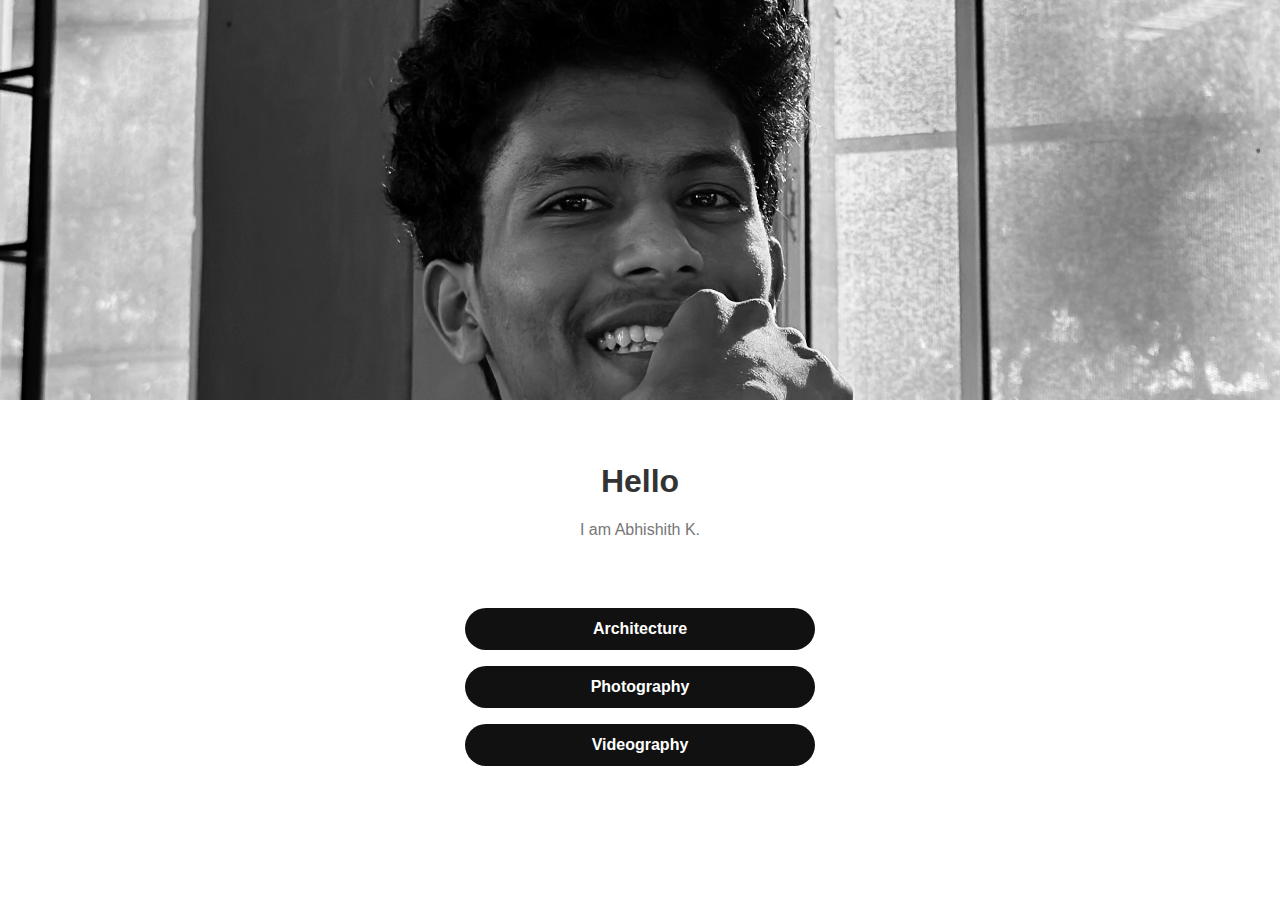
<file: index.html>
<!DOCTYPE html>
<html lang="en">
<head>
  <meta charset="UTF-8">
  <meta name="viewport" content="width=device-width, initial-scale=1.0">
  <title>Abhishith K | Portfolio</title>
  <link rel="stylesheet" href="style.css">
</head>
<body>

  <div class="hero-image">
    <img src="images/Abhishith.jpg" alt="Abhishith K">
  </div>

  <div class="intro-section">
    <h2>Hello</h2>
    <p> I am Abhishith K. </p>
  </div>

  <div class="buttons">
    <a href="architecture.html" class="btn">Architecture</a>
    <a href="photography.html" class="btn">Photography</a>
    <a href="videography.html" class="btn">Videography</a>
  </div>

</body>
</html>
</file>
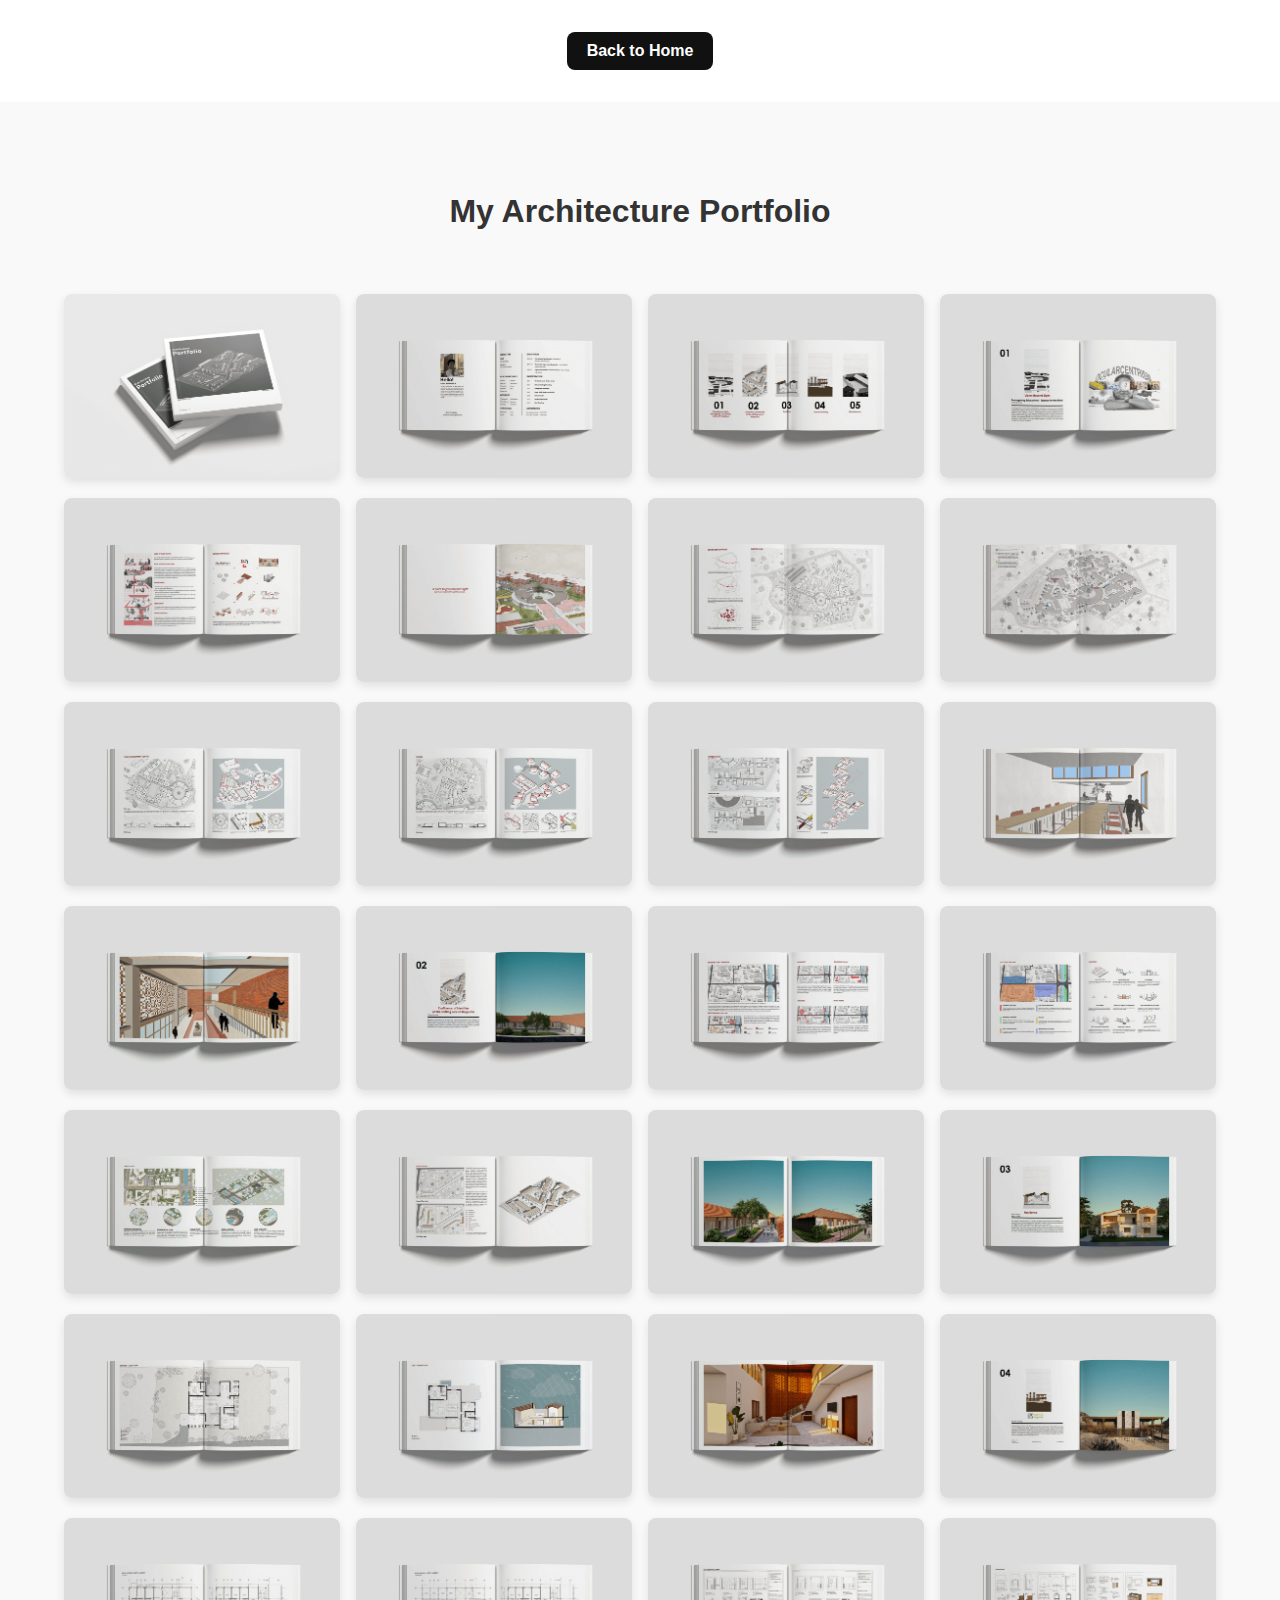
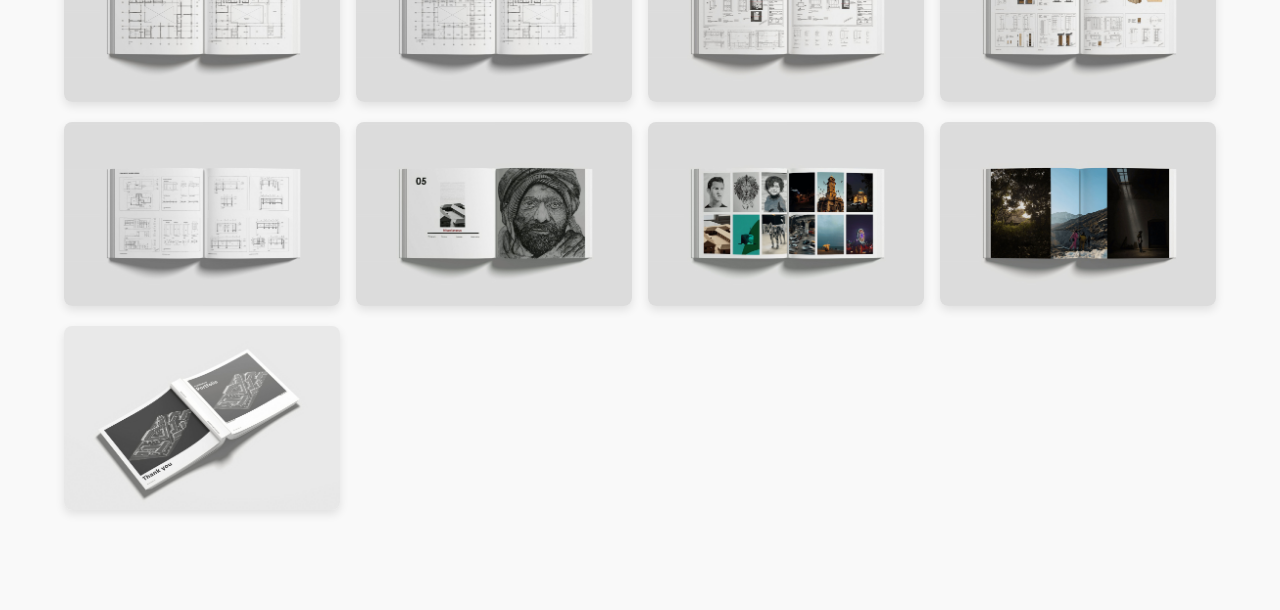
<file: architecture.html>
<!DOCTYPE html>
<html lang="en">
<head>
  <meta charset="UTF-8">
  <title>Architecture | Abhishith K Portfolio</title>
  <link rel="stylesheet" href="style.css">
</head>
<body>

  <header>
    <a href="index.html" class="back-btn">Back to Home</a>
  </header>

  <section id="architecture">
    <h2>My Architecture Portfolio</h2>
    
    <!-- Gallery for Architecture Images -->
    <div class="gallery">
      <a href="images/1.jpg" data-lightbox="architecture-gallery" data-title="Architecture 1">
        <img src="images/1.jpg" alt="Architecture 1">
      </a>
      <a href="images/2.jpg" data-lightbox="architecture-gallery" data-title="Architecture 2">
        <img src="images/2.jpg" alt="Architecture 2">
      </a>
      <a href="images/3.jpg" data-lightbox="architecture-gallery" data-title="Architecture 3">
        <img src="images/3.jpg" alt="Architecture 3">
      </a>
      <a href="images/4.jpg" data-lightbox="architecture-gallery" data-title="Architecture 4">
        <img src="images/4.jpg" alt="Architecture 4">
      </a>
      <a href="images/5.jpg" data-lightbox="architecture-gallery" data-title="Architecture 5">
        <img src="images/5.jpg" alt="Architecture 5">
      </a>
      <a href="images/6.jpg" data-lightbox="architecture-gallery" data-title="Architecture 6">
        <img src="images/6.jpg" alt="Architecture 6">
      </a>
      <a href="images/7.jpg" data-lightbox="architecture-gallery" data-title="Architecture 7">
        <img src="images/7.jpg" alt="Architecture 7">
      </a>
      <a href="images/8.jpg" data-lightbox="architecture-gallery" data-title="Architecture 8">
        <img src="images/8.jpg" alt="Architecture 8">
      </a>
      <a href="images/9.jpg" data-lightbox="architecture-gallery" data-title="Architecture 9">
        <img src="images/9.jpg" alt="Architecture 9">
      </a>
      <a href="images/10.jpg" data-lightbox="architecture-gallery" data-title="Architecture 10">
        <img src="images/10.jpg" alt="Architecture 10">
      </a>
      <a href="images/11.jpg" data-lightbox="architecture-gallery" data-title="Architecture 11">
        <img src="images/11.jpg" alt="Architecture 11">
      </a>
      <a href="images/12.jpg" data-lightbox="architecture-gallery" data-title="Architecture 12">
        <img src="images/12.jpg" alt="Architecture 12">
      </a>
      <a href="images/13.jpg" data-lightbox="architecture-gallery" data-title="Architecture 13">
        <img src="images/13.jpg" alt="Architecture 13">
      </a>
      <a href="images/14.jpg" data-lightbox="architecture-gallery" data-title="Architecture 14">
        <img src="images/14.jpg" alt="Architecture 14">
      </a>
      <a href="images/15.jpg" data-lightbox="architecture-gallery" data-title="Architecture 15">
        <img src="images/15.jpg" alt="Architecture 15">
      </a>
      <a href="images/16.jpg" data-lightbox="architecture-gallery" data-title="Architecture 16">
        <img src="images/16.jpg" alt="Architecture 16">
      </a>
      <a href="images/17.jpg" data-lightbox="architecture-gallery" data-title="Architecture 17">
        <img src="images/17.jpg" alt="Architecture 17">
      </a>
      <a href="images/18.jpg" data-lightbox="architecture-gallery" data-title="Architecture 18">
        <img src="images/18.jpg" alt="Architecture 18">
      </a>
      <a href="images/19.jpg" data-lightbox="architecture-gallery" data-title="Architecture 19">
        <img src="images/19.jpg" alt="Architecture 19">
      </a>
      <a href="images/20.jpg" data-lightbox="architecture-gallery" data-title="Architecture 20">
        <img src="images/20.jpg" alt="Architecture 20">
      </a>
      <a href="images/21.jpg" data-lightbox="architecture-gallery" data-title="Architecture 21">
        <img src="images/21.jpg" alt="Architecture 21">
      </a>
      <a href="images/22.jpg" data-lightbox="architecture-gallery" data-title="Architecture 22">
        <img src="images/22.jpg" alt="Architecture 22">
      </a>
      <a href="images/23.jpg" data-lightbox="architecture-gallery" data-title="Architecture 23">
        <img src="images/23.jpg" alt="Architecture 23">
      </a>
      <a href="images/24.jpg" data-lightbox="architecture-gallery" data-title="Architecture 24">
        <img src="images/24.jpg" alt="Architecture 24">
      </a>
      <a href="images/25.jpg" data-lightbox="architecture-gallery" data-title="Architecture 25">
        <img src="images/25.jpg" alt="Architecture 25">
      </a>
      <a href="images/26.jpg" data-lightbox="architecture-gallery" data-title="Architecture 26">
        <img src="images/26.jpg" alt="Architecture 26">
      </a>
      <a href="images/27.jpg" data-lightbox="architecture-gallery" data-title="Architecture 27">
        <img src="images/27.jpg" alt="Architecture 27">
      </a>
      <a href="images/28.jpg" data-lightbox="architecture-gallery" data-title="Architecture 28">
        <img src="images/28.jpg" alt="Architecture 28">
      </a>
      <a href="images/29.jpg" data-lightbox="architecture-gallery" data-title="Architecture 29">
        <img src="images/29.jpg" alt="Architecture 29">
      </a>
      <a href="images/30.jpg" data-lightbox="architecture-gallery" data-title="Architecture 30">
        <img src="images/30.jpg" alt="Architecture 30">
      </a>
      <a href="images/31.jpg" data-lightbox="architecture-gallery" data-title="Architecture 31">
        <img src="images/31.jpg" alt="Architecture 31">
      </a>
      <a href="images/32.jpg" data-lightbox="architecture-gallery" data-title="Architecture 32">
        <img src="images/32.jpg" alt="Architecture 32">
      </a>
      <a href="images/33.jpg" data-lightbox="architecture-gallery" data-title="Architecture 33">
        <img src="images/33.jpg" alt="Architecture 33">
      </a>
    </div>

  </section>

</body>
</html>

  </section>

</body>
</html>
</file>
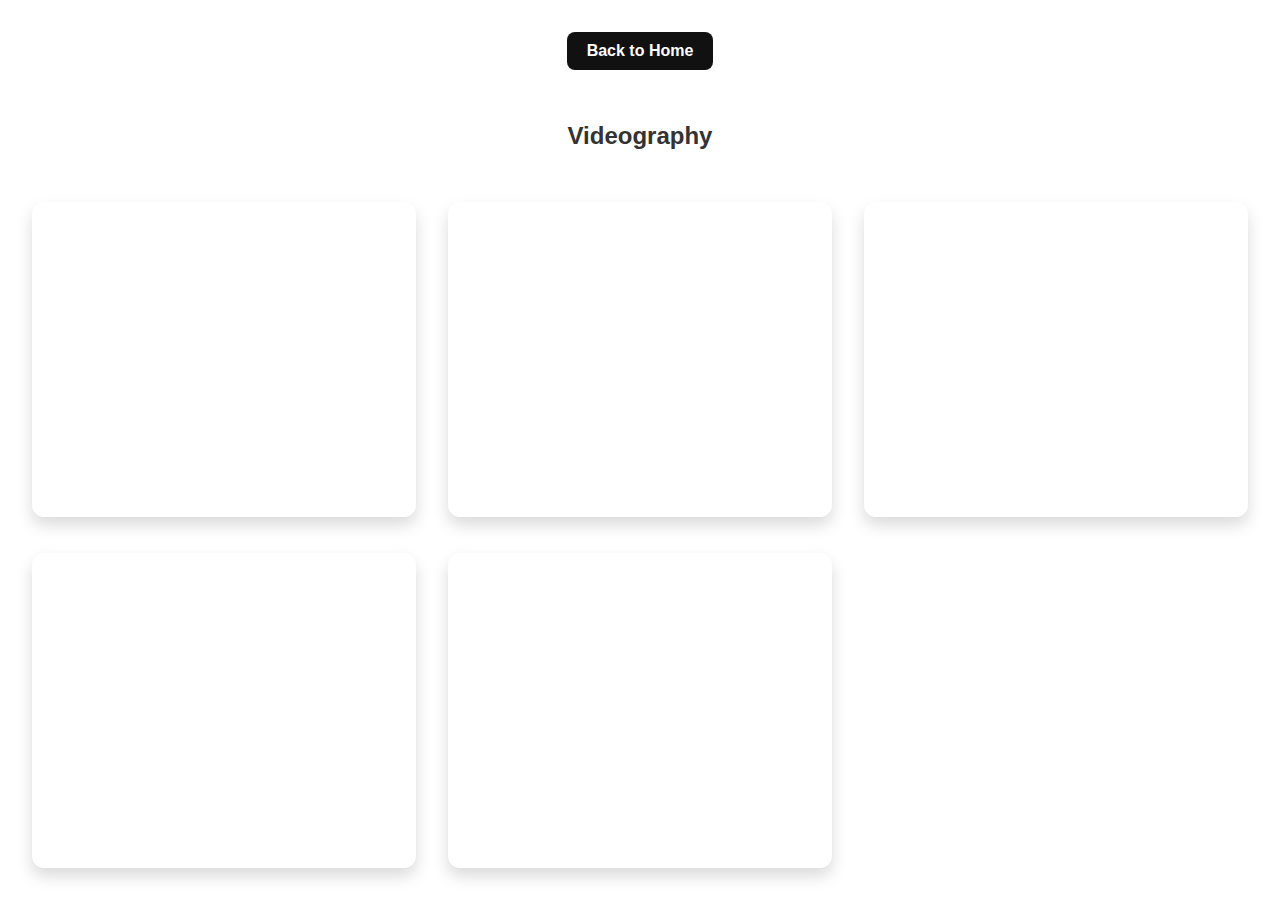
<file: videography.html>
<!DOCTYPE html>
<html lang="en">
<head>
  <meta charset="UTF-8">
  <title>Videography | Abhishith K Portfolio</title>
  <link rel="stylesheet" href="style.css">
</head>
<body>

  <header>
    <a href="index.html" class="back-btn">Back to Home</a>
  </header>

  <section id="videography">
    <h2>Videography</h2>

    <div class="video-gallery">
      <!-- Video 1 -->
      <div class="video-box">
        <iframe src="https://www.youtube.com/embed/EKqCBBblOUk" frameborder="0" allowfullscreen></iframe>
      </div>

      <!-- Video 2 -->
      <div class="video-box">
        <iframe src="https://www.youtube.com/embed/A4ufZ3QR4vc" frameborder="0" allowfullscreen></iframe>
      </div>

      <!-- Video 3 -->
      <div class="video-box">
        <iframe src="https://www.youtube.com/embed/y9o41waY31w" frameborder="0" allowfullscreen></iframe>
      </div>

      <!-- Video 4 (YouTube Short) -->
      <div class="video-box">
        <iframe src="https://www.youtube.com/embed/iZBQNcif6uk" frameborder="0" allowfullscreen></iframe>
      </div> 
      
      <!-- Video 4 (YouTube Short) -->
      <div class="video-box">
        <iframe src="https://youtu.be/rfr9xizTWbo?si=K0zlqahBdh8COsi1" frameborder="0" allowfullscreen></iframe>
      </div>
    </div>

  </section>

</body>
</html>
</file>
<file: style.css>
/* General Body Styles */
body {
  margin: 0;
  font-family: 'Segoe UI', sans-serif;
  background-color: #fff;
  text-align: center;
  color: #333;
}

.hero-image img {
  width: 100%;
  max-height: 400px; /* Adjust for desired height */
  object-fit: cover;
}

/* Intro Section Styles */
.intro-section {
  padding: 2rem 1rem;
}

.intro-section h2 {
  font-size: 2rem; /* Larger heading for emphasis */
  margin-bottom: 1rem;
}

.intro-section p {
  max-width: 700px; /* Wider text block */
  margin: 0 auto;
  line-height: 1.8;
  color: #777;
}

/* Button Styles */
.buttons {
  margin: 2rem auto;
  display: flex;
  flex-direction: column;
  gap: 1rem;
  max-width: 350px; /* Slightly wider buttons */
}

.btn {
  background-color: #111;
  color: #fff;
  text-decoration: none;
  padding: 0.75rem 1.5rem;
  border-radius: 999px;
  font-weight: bold;
  transition: background 0.3s ease;
}

.btn:hover {
  background-color: #444;
}

/* Architecture Section */
#architecture {
  padding: 4rem 2rem;
  background-color: #f9f9f9;
}

#architecture h2 {
  font-size: 2rem;
  margin-bottom: 2rem;
}

.pdf-container {
  background-color: #fff;
  padding: 2rem;
  margin-bottom: 2rem;
  box-shadow: 0 4px 8px rgba(0, 0, 0, 0.1);
  border-radius: 10px;
}

.pdf-container h3 {
  font-size: 1.5rem;
  margin-bottom: 1rem;
}

/* Gallery Section */
.gallery {
  display: grid;
  grid-template-columns: repeat(auto-fit, minmax(250px, 1fr)); /* Simplified and responsive */
  gap: 1rem;
  padding: 2rem;
  max-width: 1200px;
  margin: 0 auto;
}

.gallery img {
  width: 100%;
  height: auto;
  border-radius: 8px;
  object-fit: cover;
  box-shadow: 0 4px 10px rgba(0, 0, 0, 0.1);
  transition: transform 0.3s ease;
}

.gallery img:hover {
  transform: scale(1.03);
}

/* Video Gallery Section */
.video-gallery {
  display: grid;
  grid-template-columns: repeat(auto-fit, minmax(300px, 1fr));
  gap: 2rem;
  padding: 2rem;
}

.video-box iframe {
  width: 100%;
  height: 315px;
  border-radius: 12px;
  box-shadow: 0 8px 16px rgba(0, 0, 0, 0.15);
}

/* Back Button */
.back-btn {
  display: inline-block;
  padding: 10px 20px;
  background-color: #111;
  color: #fff;
  text-decoration: none;
  border-radius: 8px;
  margin: 2rem;
  font-weight: bold;
  transition: background 0.3s ease;
}

.back-btn:hover {
  background-color: #444;
}

/* PDF Container Adjustments */
.pdf-container iframe {
  width: 100%;
  height: 600px;
  border: none;
}

@media (max-width: 768px) {
  /* Adjustments for smaller screens */
  .hero-image img {
    max-height: 300px;
  }

  iframe {
    height: 400px; /* Adjust iframe height for mobile */
  }

  .intro-section h2 {
    font-size: 1.6rem;
  }

  .intro-section p {
    font-size: 1rem;
  }

  .buttons {
    flex-direction: row; /* Arrange buttons in a row */
    justify-content: center;
    gap: 0.5rem;
  }

  .btn {
    padding: 0.5rem 1rem;
  }
}
</file>
